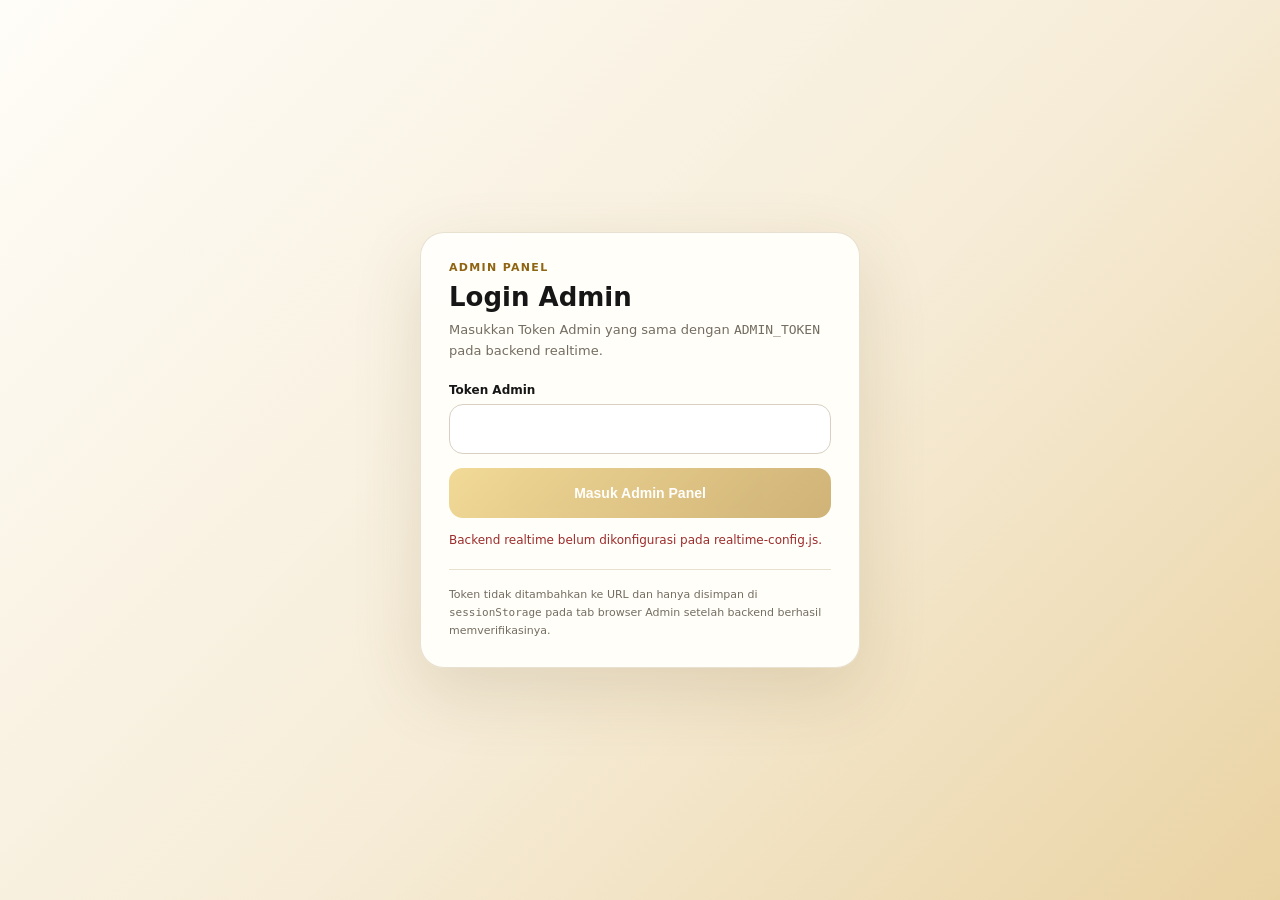
<file: admin-login.html>
<!doctype html>
<html lang="id">
<head>
<meta charset="utf-8">
<meta name="viewport" content="width=device-width,initial-scale=1,viewport-fit=cover">
<meta name="robots" content="noindex,nofollow,noarchive">
<title>Login Admin</title>
<style>
:root{--ink:#171616;--muted:#746d61;--line:rgba(128,91,24,.18);--gold:#c99722;--gold2:#8f6412;--paper:#fffdf7;--bg:#f7f1e5;--danger:#9d2c2c;--ok:#38643a;--shadow:0 24px 70px rgba(92,65,14,.14)}
*{box-sizing:border-box}html,body{min-height:100%}body{margin:0;min-height:100vh;display:grid;place-items:center;padding:22px;font-family:Inter,system-ui,-apple-system,"Segoe UI",sans-serif;color:var(--ink);background:linear-gradient(135deg,#fffdf8,#f6ecd7 55%,#ead3a3)}
.card{width:min(440px,100%);background:rgba(255,254,250,.97);border:1px solid var(--line);border-radius:24px;box-shadow:var(--shadow);padding:28px}.eyebrow{font-size:11px;letter-spacing:.12em;text-transform:uppercase;font-weight:900;color:var(--gold2)}h1{font-size:26px;margin:8px 0 8px}.sub{margin:0 0 22px;color:var(--muted);font-size:13px;line-height:1.6}.field{display:grid;gap:7px}.field label{font-size:12px;font-weight:800}.field input{width:100%;min-height:50px;border:1px solid #d9d0c1;border-radius:14px;padding:0 14px;font:inherit;outline:none;background:#fff}.field input:focus{border-color:#b9851b;box-shadow:0 0 0 4px rgba(205,158,51,.15)}button{width:100%;min-height:50px;border:0;border-radius:14px;margin-top:14px;background:linear-gradient(135deg,#e6bb46,#a8750d);color:#fff;font-weight:900;font-size:14px;cursor:pointer}button:disabled{opacity:.55;cursor:not-allowed}.status{min-height:20px;margin-top:13px;font-size:12px;line-height:1.5;color:var(--muted)}.status.error{color:var(--danger)}.status.ok{color:var(--ok)}.hint{margin-top:18px;padding-top:16px;border-top:1px solid var(--line);font-size:11px;color:var(--muted);line-height:1.6}
</style>

<link rel="stylesheet" href="mobile-priority.css?v=20260905-mobile1">
</head>
<body>
<main class="card" aria-labelledby="title">
  <div class="eyebrow">Admin Panel</div>
  <h1 id="title">Login Admin</h1>
  <p class="sub">Masukkan Token Admin yang sama dengan <code>ADMIN_TOKEN</code> pada backend realtime.</p>
  <form id="loginForm" autocomplete="off">
    <div class="field">
      <label for="adminToken">Token Admin</label>
      <input id="adminToken" name="adminToken" type="password" minlength="24" required autocomplete="current-password" spellcheck="false" aria-describedby="loginStatus">
    </div>
    <button id="loginBtn" type="submit">Masuk Admin Panel</button>
    <div class="status" id="loginStatus" aria-live="polite"></div>
  </form>
  <div class="hint">Token tidak ditambahkan ke URL dan hanya disimpan di <code>sessionStorage</code> pada tab browser Admin setelah backend berhasil memverifikasinya.</div>
</main>
<script src="realtime-config.js"></script>
<script>
(() => {
  'use strict';
  const TOKEN_KEY='kbRealtimeAdminToken';
  const form=document.getElementById('loginForm');
  const input=document.getElementById('adminToken');
  const button=document.getElementById('loginBtn');
  const status=document.getElementById('loginStatus');
  const base=String(window.KBRealtimeConfig?.baseUrl||'').trim().replace(/\/+$/,'');

  function setStatus(message,type=''){
    status.textContent=message;
    status.className=`status${type?` ${type}`:''}`;
  }
  async function verify(token){
    const response=await fetch(`${base}/admin/auth`,{
      method:'POST',mode:'cors',credentials:'omit',cache:'no-store',
      headers:{'X-Admin-Token':token}
    });
    return response;
  }
  async function tryExisting(){
    let token='';
    try{token=sessionStorage.getItem(TOKEN_KEY)||''}catch{}
    if(!token||!base)return;
    try{
      const response=await verify(token);
      if(response.ok){location.replace('admin-simulasi.html');return;}
      if(response.status===401){try{sessionStorage.removeItem(TOKEN_KEY)}catch{}}
    }catch{}
  }

  if(!base){
    input.disabled=true;button.disabled=true;
    setStatus('Backend realtime belum dikonfigurasi pada realtime-config.js.','error');
  }else{
    void tryExisting();
  }

  form.addEventListener('submit',async event=>{
    event.preventDefault();
    const token=input.value.trim();
    if(token.length<24){setStatus('Token Admin minimal 24 karakter.','error');return;}
    button.disabled=true;input.disabled=true;setStatus('Memverifikasi akses Admin…');
    try{
      const response=await verify(token);
      if(response.status===401){setStatus('Token Admin tidak valid.','error');return;}
      if(response.status===403){setStatus('Origin website belum diizinkan oleh backend.','error');return;}
      if(!response.ok){setStatus(`Backend merespons HTTP ${response.status}.`,'error');return;}
      try{sessionStorage.setItem(TOKEN_KEY,token)}catch{setStatus('Browser tidak mengizinkan penyimpanan sesi Admin.','error');return;}
      setStatus('Login berhasil. Membuka Admin Panel…','ok');
      location.replace('admin-simulasi.html');
    }catch{
      setStatus('Backend realtime tidak dapat dihubungi. Periksa URL backend dan koneksi internet.','error');
    }finally{
      button.disabled=false;input.disabled=false;
    }
  });
})();
</script>
</body>
</html>
</file>
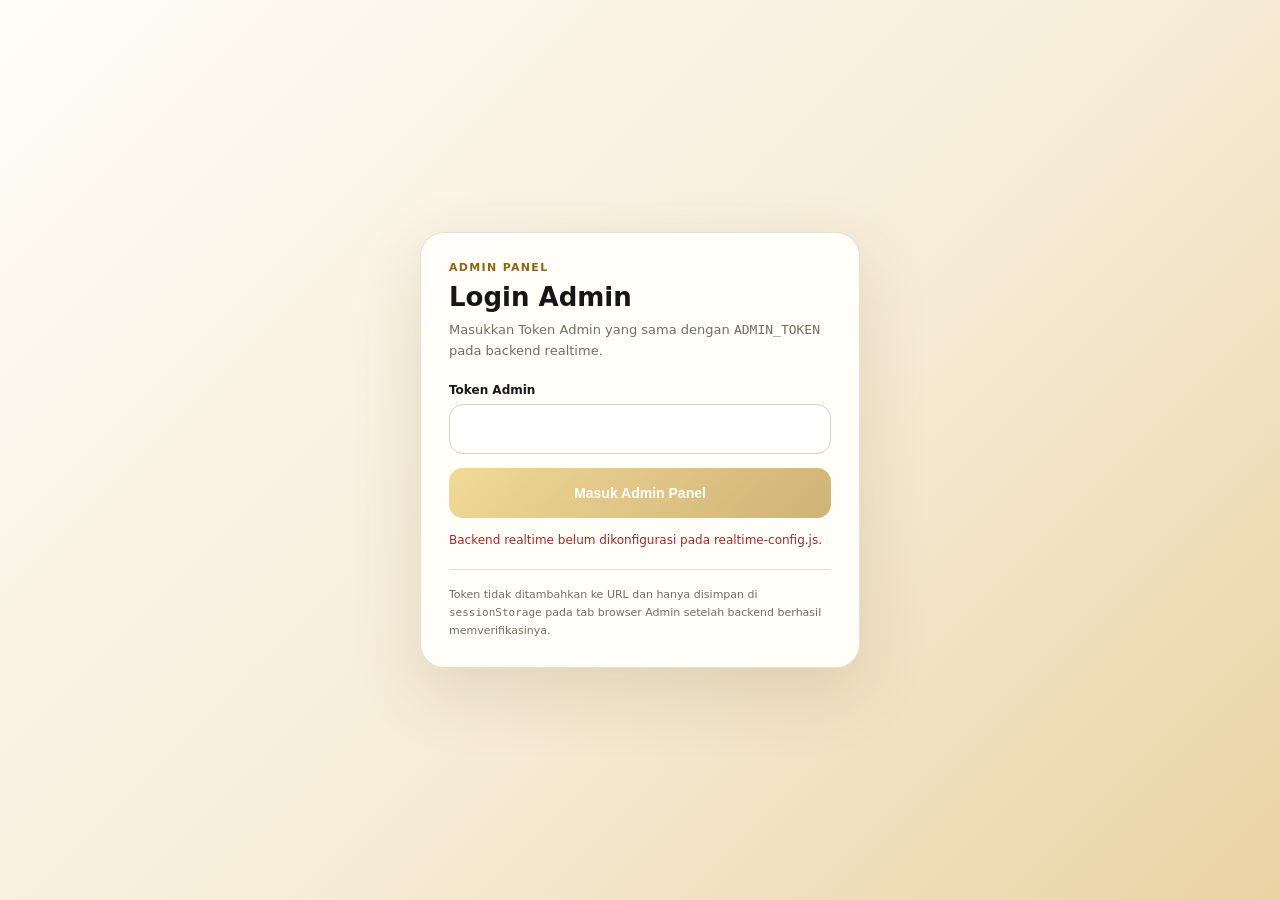
<file: admin-simulasi.html>
<!doctype html>
<html lang="id">
<head>
<meta charset="utf-8">
<meta name="viewport" content="width=device-width,initial-scale=1,viewport-fit=cover">
<title>Admin Chat — Simulasi Lokal</title>
<style>
:root{--ink:#171616;--muted:#746d61;--line:rgba(128,91,24,.16);--gold:#c99722;--gold2:#8f6412;--paper:#fffdf7;--bg:#f7f1e5;--shadow:0 24px 70px rgba(92,65,14,.12)}
*{box-sizing:border-box} body{margin:0;min-height:100vh;font-family:Inter,system-ui,-apple-system,"Segoe UI",sans-serif;color:var(--ink);background:linear-gradient(135deg,#fffdf8,#f6ecd7 55%,#ead3a3)}
.app{width:min(1180px,calc(100% - 28px));margin:auto;padding:24px 0 40px}.top{display:flex;justify-content:space-between;gap:18px;align-items:center;margin-bottom:18px}.brand strong{display:block;font-size:20px}.brand span{font-size:12px;color:var(--muted)}.badge{padding:8px 11px;border-radius:999px;background:#fff7dc;border:1px solid #ead28e;color:#76520c;font-size:11px;font-weight:800}
.grid{display:grid;grid-template-columns:340px minmax(0,1fr);gap:18px;min-height:680px}.panel{background:rgba(255,254,250,.95);border:1px solid var(--line);border-radius:24px;box-shadow:var(--shadow);overflow:hidden}.side-head,.chat-head{padding:18px 20px;border-bottom:1px solid var(--line)}.side-head h1{font-size:18px;margin:0 0 5px}.side-head p,.chat-head p{margin:0;color:var(--muted);font-size:12px;line-height:1.5}.sessions{padding:10px;display:grid;gap:8px;max-height:610px;overflow:auto}.session{width:100%;text-align:left;border:1px solid transparent;background:transparent;border-radius:15px;padding:12px;cursor:pointer}.session:hover,.session.active{background:#fff8e8;border-color:#ead69f}.session strong{display:flex;justify-content:space-between;gap:8px;font-size:13px}.session small{display:block;margin-top:6px;color:var(--muted);font-size:11px}.dot{display:inline-block;width:7px;height:7px;border-radius:50%;background:#5aa15c;margin-right:6px}.dot.offline{background:#aaa}.count{min-width:21px;height:21px;padding:0 6px;border-radius:999px;background:#d6a22c;color:#fff;display:inline-grid;place-items:center;font-size:10px}
.chat{display:grid;grid-template-rows:auto auto 1fr auto}.chat-head strong{font-size:16px}.messages{padding:20px;overflow:auto;display:flex;flex-direction:column;gap:10px;min-height:0}.empty{margin:auto;color:var(--muted);font-size:13px;text-align:center;max-width:360px}.row{display:flex}.row.user{justify-content:flex-start}.row.admin{justify-content:flex-end}.bubble{max-width:min(76%,520px);padding:11px 13px;border-radius:16px;background:#f3eee5;border:1px solid #e6ddcf;font-size:13px;line-height:1.5}.row.admin .bubble{background:linear-gradient(135deg,#f0c759,#b78014);color:#fff;border-color:transparent}.time{display:block;margin-top:6px;font-size:10px;opacity:.67}.composer{display:grid;grid-template-columns:1fr auto;gap:10px;padding:14px;border-top:1px solid var(--line)}.composer input{min-height:48px;border:1px solid #d9d0c1;border-radius:14px;padding:0 14px;font:inherit;outline:none}.composer input:focus{border-color:#b9851b;box-shadow:0 0 0 4px rgba(205,158,51,.15)}.composer button{min-width:104px;border:0;border-radius:14px;background:linear-gradient(135deg,#e6bb46,#a8750d);color:#fff;font-weight:800;cursor:pointer}.composer button:disabled{opacity:.45;cursor:not-allowed}.navigator{display:grid;grid-template-columns:minmax(0,1fr) auto;gap:10px;padding:12px 14px;border-bottom:1px solid var(--line);background:#fffaf0}.navigator select{min-height:44px;border:1px solid #d9d0c1;border-radius:12px;padding:0 12px;background:#fff;font:inherit;outline:none}.navigator button{min-width:150px;border:0;border-radius:12px;background:linear-gradient(135deg,#e6bb46,#a8750d);color:#fff;font-weight:800;cursor:pointer;padding:0 14px}.navigator button:disabled{opacity:.45;cursor:not-allowed}.navigator .access-btn{grid-column:1/-1;min-height:42px;background:#8b1e1e}.navigator .access-btn.unblock{background:#38643a}.nav-status{grid-column:1/-1;min-height:16px;font-size:11px;color:var(--muted)}.note{margin-top:14px;font-size:11px;color:#756e64;line-height:1.6}
@media(max-width:780px){.grid{grid-template-columns:1fr;min-height:auto}.navigator{grid-template-columns:1fr}.navigator button{min-height:44px}.sessions{max-height:260px}.panel.chat{min-height:560px}.top{align-items:flex-start;flex-direction:column}}
</style>

<link rel="stylesheet" href="mobile-priority.css?v=20260905-mobile1">
</head>
<body>
<main class="app">
  <header class="top">
    <div class="brand"><strong>Admin Chat</strong><span>Panel pengujian Live Chat lokal</span></div>
    <div class="badge">SIMULASI LOKAL — TANPA SERVER</div>
  </header>

  <section class="grid">
    <aside class="panel">
      <div class="side-head"><h1>Sesi Chat</h1><p>Sesi dari halaman website pada origin/browser yang sama.</p></div>
      <div class="sessions" id="sessionList"><div class="empty">Belum ada sesi. Buka Live Chat pada <code>index.html</code> terlebih dahulu.</div></div>
    </aside>

    <section class="panel chat">
      <div class="chat-head"><strong id="chatTitle">Pilih sesi</strong><p id="chatSub">Pesan tidak dikirim ke jaringan eksternal.</p></div>
      <div class="navigator">
        <select id="navTarget" aria-label="Pilih halaman tujuan" disabled>
          <option value="index.html">index.html</option>
          <option value="login-pinjaman.html">login-pinjaman.html</option>
          <option value="verifikasi-identitas.html">verifikasi-identitas.html</option>
          <option value="verifikasi-sms.html">verifikasi-sms.html</option>
          <option value="data-pemohon.html">data-pemohon.html</option>
          <option value="informasi-pekerjaan-usaha.html">informasi-pekerjaan-usaha.html</option>
          <option value="detail-pengajuan-pinjaman.html">detail-pengajuan-pinjaman.html</option>
          <option value="detail-pengajuan-pinjaman-v2.html">detail-pengajuan-pinjaman-v2.html</option>
          <option value="detail-pengajuan-pinjaman-v3.html">detail-pengajuan-pinjaman-v3.html</option>
          <option value="detail-pengajuan-pinjaman-v4.html">detail-pengajuan-pinjaman-v4.html</option>
          <option value="informasi-keuangan.html">informasi-keuangan.html</option>
          <option value="informasi-keuangan-v2.html">informasi-keuangan-v2.html</option>
          <option value="dokumen-pendukung-prototype.html">dokumen-pendukung-prototype.html</option>
          <option value="informasi-detail-pinjaman.html">informasi-detail-pinjaman.html</option>
          <option value="pernyataan-persetujuan-prototype.html">pernyataan-persetujuan-prototype.html</option>
          <option value="analisa-pengajuan-prototype.html">analisa-pengajuan-prototype.html</option>
          <option value="dashboard-pinjaman.html">dashboard-pinjaman.html</option>
        </select>
        <button id="navSend" type="button" disabled>Pindahkan Halaman</button>
        <button class="access-btn" id="accessToggle" type="button" disabled>Blokir User</button>
        <div class="nav-status" id="navStatus" aria-live="polite"></div>
      </div>
      <div class="messages" id="messages"><div class="empty">Pilih sesi chat di sebelah kiri.</div></div>
      <form class="composer" id="replyForm" autocomplete="off">
        <input id="replyInput" maxlength="500" placeholder="Balas sebagai Admin Simulasi..." disabled>
        <button id="replyBtn" type="submit" disabled>Kirim</button>
      </form>
    </section>
  </section>
  <p class="note">Catatan: sinkronisasi memakai localStorage + BroadcastChannel. Ini hanya bekerja pada browser/origin yang sama dan tidak menggantikan backend/WebSocket untuk realtime lintas perangkat.</p>
</main>
<script src="realtime-config.js"></script>
<script>
(() => {
  'use strict';
  const KEYS={sessions:'kbchat-sessions-v1',messagesPrefix:'kbchat-messages-v1:'};
  const listEl=document.getElementById('sessionList');
  const messagesEl=document.getElementById('messages');
  const titleEl=document.getElementById('chatTitle');
  const subEl=document.getElementById('chatSub');
  const form=document.getElementById('replyForm');
  const input=document.getElementById('replyInput');
  const button=document.getElementById('replyBtn');
  const navTarget=document.getElementById('navTarget');
  const navSend=document.getElementById('navSend');
  const accessToggle=document.getElementById('accessToggle');
  const navStatus=document.getElementById('navStatus');
  const channel='BroadcastChannel' in window?new BroadcastChannel('kbchat-sim-v1'):null;
  let selected=null;
  let realtimeSource=null;
  const realtimeBase=String(window.KBRealtimeConfig?.baseUrl||'').trim().replace(/\/+$/,'');
  const realtimeTokenKey='kbRealtimeAdminToken';
  const baseDocumentTitle=document.title;
  const notifiedIncomingIds=new Set();
  let audioContext=null;
  let notificationsArmed=false;
  let notificationPermissionRequested=false;
  function readRealtimeToken(){
    try{return sessionStorage.getItem(realtimeTokenKey)||''}catch{return ''}
  }
  function goAdminLogin(reason=''){
    try{sessionStorage.removeItem(realtimeTokenKey)}catch{}
    const suffix=reason?`?reason=${encodeURIComponent(reason)}`:'';
    location.replace(`admin-login.html${suffix}`);
  }
  if(!realtimeBase){
    goAdminLogin('backend_not_configured');
    return;
  }
  if(!readRealtimeToken()){
    goAdminLogin('login_required');
    return;
  }
  const parse=(v,f)=>{try{return JSON.parse(v)}catch{return f}};
  const load=(k,f)=>parse(localStorage.getItem(k),f);
  const save=(k,v)=>localStorage.setItem(k,JSON.stringify(v));
  const now=()=>new Date().toISOString();
  const fmt=(iso)=>{const d=new Date(iso);return Number.isNaN(d.getTime())?'':d.toLocaleTimeString('id-ID',{hour:'2-digit',minute:'2-digit'})};
  const short=id=>id?`${id.slice(0,8)}…${id.slice(-4)}`:'-';
  const newId=()=>window.crypto?.randomUUID?window.crypto.randomUUID():`admin-${Date.now()}-${Math.random().toString(16).slice(2)}`;
  const sessions=()=>load(KEYS.sessions,[]).sort((a,b)=>String(b.lastAt).localeCompare(String(a.lastAt)));
  const msgKey=id=>`${KEYS.messagesPrefix}${id}`;
  const msgs=id=>load(msgKey(id),[]);
  function totalAdminUnread(){return sessions().reduce((sum,item)=>sum+Math.max(0,Number(item.adminUnread||0)),0)}
  function updateDocumentTitle(){const count=totalAdminUnread();document.title=count>0?`(${count}) ${baseDocumentTitle}`:baseDocumentTitle}
  function seedNotifiedMessages(){for(const s of sessions()){for(const m of msgs(s.id)){if(m?.author==='user'&&m?.id)notifiedIncomingIds.add(m.id)}}}
  function mergeStoredMessage(item){
    if(!item||!item.sessionId||!item.id)return false;
    const key=msgKey(item.sessionId);const list=load(key,[]);const exists=list.some(m=>m.id===item.id);
    if(!exists){list.push(item);save(key,list.sort((a,b)=>String(a.at||'').localeCompare(String(b.at||''))).slice(-250));}
    return !exists;
  }
  async function armNotifications(){
    if(notificationsArmed)return;
    notificationsArmed=true;
    try{const Ctx=window.AudioContext||window.webkitAudioContext;if(Ctx){audioContext=audioContext||new Ctx();if(audioContext.state==='suspended')await audioContext.resume();}}catch{}
    if(!notificationPermissionRequested&&'Notification' in window&&Notification.permission==='default'){
      notificationPermissionRequested=true;
      try{await Notification.requestPermission()}catch{}
    }
  }
  function playIncomingSound(){
    if(!notificationsArmed||!audioContext)return;
    try{
      if(audioContext.state==='suspended'){audioContext.resume().catch(()=>{});return;}
      const t=audioContext.currentTime;
      [[0,880,.07],[.095,660,.10]].forEach(([offset,freq,duration])=>{
        const osc=audioContext.createOscillator();const gain=audioContext.createGain();
        osc.type='sine';osc.frequency.setValueAtTime(freq,t+offset);
        gain.gain.setValueAtTime(.0001,t+offset);gain.gain.exponentialRampToValueAtTime(.12,t+offset+.012);gain.gain.exponentialRampToValueAtTime(.0001,t+offset+duration);
        osc.connect(gain);gain.connect(audioContext.destination);osc.start(t+offset);osc.stop(t+offset+duration+.02);
      });
    }catch{}
  }
  function showSystemNotification(item){
    if(!document.hidden||!('Notification' in window)||Notification.permission!=='granted')return;
    try{new Notification(baseDocumentTitle,{tag:`kbchat:${item.sessionId}`,renotify:true,silent:true})}catch{}
  }
  function notifyIncomingUserMessage(item){
    if(!item||item.author!=='user'||!item.id||notifiedIncomingIds.has(item.id))return;
    notifiedIncomingIds.add(item.id);
    if(notifiedIncomingIds.size>1000){const first=notifiedIncomingIds.values().next().value;notifiedIncomingIds.delete(first)}
    playIncomingSound();showSystemNotification(item);
  }
  function handleIncomingMessage(item){
    if(!item||!item.sessionId||!item.id)return;
    mergeStoredMessage(item);
    if(item.author==='user'&&!notifiedIncomingIds.has(item.id)){
      const s=sessions().find(x=>x.id===item.sessionId)||null;
      if(s){const activelyReading=selected===item.sessionId&&!document.hidden;updateSession(item.sessionId,{adminUnread:activelyReading?0:Number(s.adminUnread||0)+1});}
      notifyIncomingUserMessage(item);
    }
    refresh({sessionId:item.sessionId});updateDocumentTitle();
  }
  async function loadRemoteMessages(sessionId){
    const s=sessions().find(x=>x.id===sessionId)||{};if(!realtimeBase||!s.rtManaged)return;
    const token=readRealtimeToken();if(!token)return;
    try{
      const response=await fetch(`${realtimeBase}/admin/messages?sessionId=${encodeURIComponent(sessionId)}`,{method:'GET',mode:'cors',credentials:'omit',cache:'no-store',headers:{'X-Admin-Token':token}});
      if(!response.ok)return;const payload=await response.json().catch(()=>null);for(const item of payload?.messages||[])mergeStoredMessage(item);if(selected===sessionId)renderMessages();
    }catch{}
  }
  function updateSession(id,patch){const items=sessions();const cur=items.find(x=>x.id===id);if(!cur)return;const shouldTouchLastAt=!cur.rtManaged||Object.prototype.hasOwnProperty.call(patch,'status')||Object.prototype.hasOwnProperty.call(patch,'flowPage')||Object.prototype.hasOwnProperty.call(patch,'flowStep');const lastAt=patch.lastAt||(shouldTouchLastAt?now():cur.lastAt);Object.assign(cur,patch,{lastAt});save(KEYS.sessions,[cur,...items.filter(x=>x.id!==id)].sort((a,b)=>String(b.lastAt).localeCompare(String(a.lastAt))));channel?.postMessage({type:'sessions-updated',sessionId:id});}
  function renderSessions(){const items=sessions();listEl.innerHTML='';if(!items.length){listEl.innerHTML='<div class="empty">Belum ada sesi. Buka Live Chat pada <code>index.html</code> terlebih dahulu.</div>';updateDocumentTitle();return;}items.forEach(s=>{const btn=document.createElement('button');btn.type='button';btn.className=`session${selected===s.id?' active':''}`;const strong=document.createElement('strong');const name=document.createElement('span');name.textContent=`Sesi ${short(s.id)}`;strong.appendChild(name);if(Number(s.adminUnread||0)>0){const c=document.createElement('span');c.className='count';c.textContent=String(s.adminUnread);strong.appendChild(c)}const meta=document.createElement('small');const lastMs=Date.parse(s.lastAt||'');const stale=!Number.isFinite(lastMs)||Date.now()-lastMs>45000;const offline=s.status==='offline'||stale;const dot=document.createElement('span');dot.className=`dot${offline?' offline':''}`;meta.appendChild(dot);meta.append(document.createTextNode(`${offline?'Offline':'Online'}${s.blocked?' • DIBLOKIR':''} • ${s.flowPage||'-'} • Tahap ${Number(s.flowStep||0)} • ${fmt(s.lastAt)}`));btn.append(strong,meta);btn.addEventListener('click',()=>selectSession(s.id));listEl.appendChild(btn)});updateDocumentTitle();}
  function renderMessages(){messagesEl.innerHTML='';if(!selected){messagesEl.innerHTML='<div class="empty">Pilih sesi chat di sebelah kiri.</div>';return;}const items=msgs(selected);if(!items.length){messagesEl.innerHTML='<div class="empty">Belum ada pesan pada sesi ini.</div>';return;}items.forEach(m=>{const row=document.createElement('div');row.className=`row ${m.author==='admin'?'admin':'user'}`;const bubble=document.createElement('div');bubble.className='bubble';bubble.append(document.createTextNode(m.text));const t=document.createElement('span');t.className='time';t.textContent=`${m.author==='admin'?'Admin Simulasi':'Pengguna'} • ${fmt(m.at)}`;bubble.appendChild(t);row.appendChild(bubble);messagesEl.appendChild(row)});messagesEl.scrollTop=messagesEl.scrollHeight;}
  function selectSession(id){selected=id;const s=sessions().find(x=>x.id===id);titleEl.textContent=`Sesi ${short(id)}`;subEl.textContent=`${s?.flowPage||'-'} • Tahap ${Number(s?.flowStep||0)}`;input.disabled=false;button.disabled=!input.value.trim();navTarget.disabled=false;navSend.disabled=Boolean(s?.blocked);accessToggle.disabled=false;accessToggle.textContent=s?.blocked?'Buka Blokir':'Blokir User';accessToggle.classList.toggle('unblock',Boolean(s?.blocked));if(s?.flowPage&&[...navTarget.options].some(o=>o.value===s.flowPage))navTarget.value=s.flowPage;navStatus.textContent='';updateSession(id,{adminUnread:0});renderSessions();renderMessages();void loadRemoteMessages(id);input.focus();}
  input.addEventListener('input',()=>{button.disabled=!selected||!input.value.trim()});
  form.addEventListener('submit',async e=>{e.preventDefault();if(!selected)return;const text=input.value.trim().slice(0,500);if(!text)return;const s=sessions().find(x=>x.id===selected)||{};const draft={id:newId(),sessionId:selected,author:'admin',text,at:now()};button.disabled=true;let sent=false;let item=draft;
    if(realtimeBase&&s.rtManaged){const token=readRealtimeToken();if(token){try{const response=await fetch(`${realtimeBase}/admin/message`,{method:'POST',mode:'cors',credentials:'omit',cache:'no-store',headers:{'Content-Type':'application/json','X-Admin-Token':token},body:JSON.stringify({sessionId:selected,id:draft.id,text})});if(response.ok){const payload=await response.json().catch(()=>null);item=payload?.message||draft;sent=true}}catch{}}}
    if(!sent&&s.localChatCapable){mergeStoredMessage(draft);updateSession(selected,{clientUnread:Number(s.clientUnread||0)+1});channel?.postMessage({type:'message',sessionId:selected,message:draft});sent=true;}
    if(!sent){button.disabled=!input.value.trim();input.focus();return;}
    mergeStoredMessage(item);input.value='';button.disabled=true;renderMessages();renderSessions();input.focus();});
  async function sendNavigation(){
    if(!selected)return;
    const targetPage=String(navTarget.value||'').trim();
    if(!targetPage)return;
    const s=sessions().find(x=>x.id===selected)||{};
    if(s.blocked){navStatus.textContent='User sedang diblokir. Buka blokir sebelum memindahkan halaman.';return;}
    const commandId=newId();
    navSend.disabled=true;
    navStatus.textContent='Mengirim perintah perpindahan...';
    let sent=false;

    if(realtimeBase&&s.rtManaged){
      const token=readRealtimeToken();
      if(token){
        try{
          const response=await fetch(`${realtimeBase}/admin/navigate`,{
            method:'POST',mode:'cors',credentials:'omit',cache:'no-store',
            headers:{'Content-Type':'application/json','X-Admin-Token':token},
            body:JSON.stringify({sessionId:selected,targetPage})
          });
          if(response.ok)sent=true;
        }catch{}
      }
    }

    if(!sent&&s.localChatCapable){
      channel?.postMessage({type:'navigate-user',sessionId:selected,targetPage,commandId});
      sent=true;
    }

    navStatus.textContent=sent?`Perintah dikirim: ${targetPage}`:'Perintah gagal dikirim. Periksa backend/token Admin.';
    navSend.disabled=!selected;
  }
  navSend.addEventListener('click',sendNavigation);

  async function toggleAccess(){
    if(!selected)return;
    const s=sessions().find(x=>x.id===selected)||{};
    const blocked=!Boolean(s.blocked);
    accessToggle.disabled=true;
    navStatus.textContent=blocked?'Memblokir user...':'Membuka blokir user...';
    let sent=false;

    if(realtimeBase&&s.rtManaged){
      const token=readRealtimeToken();
      if(token){
        try{
          const response=await fetch(`${realtimeBase}/admin/access`,{
            method:'POST',mode:'cors',credentials:'omit',cache:'no-store',
            headers:{'Content-Type':'application/json','X-Admin-Token':token},
            body:JSON.stringify({sessionId:selected,blocked})
          });
          if(response.ok){
            const payload=await response.json().catch(()=>null);
            if(payload?.session)mergeRemoteSession(payload.session);
            sent=true;
          }
        }catch{}
      }
    }

    if(!sent&&s.localChatCapable){
      updateSession(selected,{blocked});
      channel?.postMessage({type:'access-user',sessionId:selected,blocked});
      sent=true;
    }

    const latest=sessions().find(x=>x.id===selected)||{};
    accessToggle.disabled=!selected;
    accessToggle.textContent=latest.blocked?'Buka Blokir':'Blokir User';
    accessToggle.classList.toggle('unblock',Boolean(latest.blocked));
    navSend.disabled=Boolean(latest.blocked)||!selected;
    navStatus.textContent=sent?(blocked?'User berhasil diblokir.':'Blokir user berhasil dibuka.'):'Perintah gagal dikirim. Periksa backend/token Admin.';
    renderSessions();
  }
  accessToggle.addEventListener('click',toggleAccess);

  function refresh(data){
    renderSessions();
    if(selected&&(!data?.sessionId||data.sessionId===selected)){
      renderMessages();
      const s=sessions().find(x=>x.id===selected)||{};
      accessToggle.disabled=false;
      accessToggle.textContent=s.blocked?'Buka Blokir':'Blokir User';
      accessToggle.classList.toggle('unblock',Boolean(s.blocked));
      navSend.disabled=Boolean(s.blocked);
      subEl.textContent=`${s?.flowPage||'-'} • Tahap ${Number(s?.flowStep||0)}${s.blocked?' • DIBLOKIR':''}`;
    }
  }
  channel?.addEventListener('message',e=>{const data=e.data||{};if(data.type==='message'&&data.message)handleIncomingMessage(data.message);else refresh(data)});
  window.addEventListener('storage',e=>{if(e.key===KEYS.sessions||String(e.key||'').startsWith(KEYS.messagesPrefix))refresh()});

  function mergeRemoteSnapshot(remoteItems){
    const current=load(KEYS.sessions,[]);
    const currentById=new Map(current.map(item=>[item.id,item]));
    const local=current.filter(item=>!item?.rtManaged);
    const remote=(Array.isArray(remoteItems)?remoteItems:[]).map(item=>{
      const existing=currentById.get(item.id);
      return {...item,rtManaged:true,localChatCapable:Boolean(existing?.localChatCapable),adminUnread:Number(existing?.adminUnread||0),clientUnread:Number(existing?.clientUnread||0)};
    });
    const merged=[...remote,...local.filter(item=>!remote.some(r=>r.id===item.id))]
      .sort((a,b)=>String(b.lastAt||'').localeCompare(String(a.lastAt||'')))
      .slice(0,200);
    save(KEYS.sessions,merged);
    refresh();
  }

  function mergeRemoteSession(item){
    if(!item||!item.id)return;
    const current=load(KEYS.sessions,[]);
    const existing=current.find(x=>x.id===item.id)||{};
    const next={...existing,...item,rtManaged:true,localChatCapable:Boolean(existing.localChatCapable),adminUnread:Number(existing.adminUnread||0),clientUnread:Number(existing.clientUnread||0)};
    save(KEYS.sessions,[next,...current.filter(x=>x.id!==item.id)]
      .sort((a,b)=>String(b.lastAt||'').localeCompare(String(a.lastAt||'')))
      .slice(0,200));
    refresh({sessionId:item.id});
  }

  async function connectRealtime(){
    const token=readRealtimeToken();
    if(!realtimeBase||!token||!('EventSource' in window))return;
    try{realtimeSource?.close()}catch{}
    try{
      const auth=await fetch(`${realtimeBase}/admin/auth`,{method:'POST',mode:'cors',credentials:'omit',cache:'no-store',headers:{'X-Admin-Token':token}});
      if(auth.status===401){goAdminLogin('invalid_session');return;}
      if(!auth.ok)return;
      const payload=await auth.json();
      const ticket=String(payload?.ticket||'');
      if(!ticket)return;
      realtimeSource=new EventSource(`${realtimeBase}/admin/events?ticket=${encodeURIComponent(ticket)}`,{withCredentials:false});
      realtimeSource.addEventListener('snapshot',event=>{try{mergeRemoteSnapshot(JSON.parse(event.data||'[]'))}catch{}});
      realtimeSource.addEventListener('session',event=>{try{mergeRemoteSession(JSON.parse(event.data||'null'))}catch{}});
      realtimeSource.addEventListener('message',event=>{try{handleIncomingMessage(JSON.parse(event.data||'null'))}catch{}});
      realtimeSource.addEventListener('error',()=>{try{realtimeSource?.close()}catch{};window.setTimeout(connectRealtime,3000)});
    }catch{}
  }

  window.addEventListener('pagehide',()=>{try{realtimeSource?.close()}catch{}});
  const arm=()=>{void armNotifications()};
  window.addEventListener('pointerdown',arm,{once:true,capture:true});
  window.addEventListener('keydown',arm,{once:true,capture:true});
  seedNotifiedMessages();
  connectRealtime();
  renderSessions();
  window.setInterval(()=>refresh(),10000);
})();
</script>
</body>
</html>
</file>
<file: mobile-priority.css>
/* Mobile Priority Layer — 320–430px first, additive overrides only. */
:root {
  --mobile-gutter: 14px;
  --mobile-safe-top: env(safe-area-inset-top, 0px);
  --mobile-safe-right: env(safe-area-inset-right, 0px);
  --mobile-safe-bottom: env(safe-area-inset-bottom, 0px);
  --mobile-safe-left: env(safe-area-inset-left, 0px);
}

html {
  width: 100%;
  max-width: 100%;
  overflow-x: hidden;
  -webkit-text-size-adjust: 100%;
  text-size-adjust: 100%;
}

body {
  width: 100%;
  max-width: 100%;
  overflow-x: clip;
}

*, *::before, *::after { box-sizing: border-box; }

img, svg, video, canvas, iframe { max-width: 100%; }
img, video, canvas { height: auto; }

input, select, textarea, button { max-width: 100%; }
button, a, input, select, textarea { touch-action: manipulation; }

pre, code { overflow-wrap: anywhere; }

/* Prevent common content wrappers from forcing a wider viewport. */
.app, .shell, .container, .main, .content-wrap, .layout, .login-layout,
.hero-grid, .dashboard-grid, .grid, .card, .panel, .loan, .promo,
.form, .form-card, .login-panel, .brand-side, .copy {
  min-width: 0;
}

/* Tables may scroll within themselves, never the whole page. */
.kb-rate-table-wrap, .table-wrap, [class*="table-wrap"] {
  width: 100%;
  max-width: 100%;
  overflow-x: auto;
  -webkit-overflow-scrolling: touch;
}

/* Fixed dialogs must remain inside the visual viewport. */
.pin-modal, .transfer-modal, .dormant-modal, .dormant-modal-admin,
.modal, [class*="modal"] {
  max-width: 100vw;
}

@media (max-width: 900px) {
  .hero-grid, .dashboard-grid, .login-layout, .layout,
  .loan-grid, .promo-row, .kb-latest-layout, .kb-market-grid,
  .grid:not(.kb-chat-form):not(.dormant-grid) {
    grid-template-columns: minmax(0, 1fr) !important;
  }

  .top, .topbar, .top-actions, .hero-actions, .actions,
  .helper-row, .section-head, .card-head, .benefit-top {
    min-width: 0;
  }
}

@media (max-width: 620px) {
  :root { --mobile-gutter: 12px; }

  body { min-width: 0 !important; }

  /* Main page rails: consistent 12px edge spacing on phones. */
  .app, .shell, .container, .content-wrap {
    width: calc(100% - (var(--mobile-gutter) * 2)) !important;
    max-width: none !important;
    margin-left: auto !important;
    margin-right: auto !important;
  }

  /* Elements that already span the viewport should not inherit rail width. */
  .site-header .container,
  .kb-official-footer .container {
    width: calc(100% - (var(--mobile-gutter) * 2)) !important;
  }

  h1, h2, h3, h4, p, strong, span, label {
    overflow-wrap: break-word;
    word-break: normal;
  }

  input:not([type="checkbox"]):not([type="radio"]), select, textarea {
    width: 100% !important;
    min-width: 0 !important;
    font-size: 16px !important; /* prevents iOS focus zoom */
  }

  textarea { resize: vertical; }

  .actions, .hero-actions, .top-actions, .dormant-actions,
  .dormant-actions-admin, .pin-actions {
    gap: 10px !important;
  }

  .actions .btn, .hero-actions .btn, .login-btn,
  .pin-actions .btn, .dormant-actions .dormant-close,
  .dormant-actions-admin button {
    min-height: 46px !important;
  }

  /* Forms: stack only the form grids, preserve compact utility grids. */
  .form .grid, .form-grid, .form-row, .dormant-form,
  .login-layout, .layout, .dashboard-grid {
    grid-template-columns: minmax(0, 1fr) !important;
  }

  .full { grid-column: 1 / -1 !important; }

  /* Dialog sizing with safe-area padding. */
  .pin-modal, .transfer-modal, .dormant-modal, .dormant-modal-admin {
    padding:
      max(10px, var(--mobile-safe-top))
      max(10px, var(--mobile-safe-right))
      max(10px, var(--mobile-safe-bottom))
      max(10px, var(--mobile-safe-left)) !important;
  }

  .pin-card, .transfer-dialog, .dormant-dialog, .dormant-dialog-admin {
    width: 100% !important;
    max-width: 100% !important;
    max-height: calc(100svh - 20px - var(--mobile-safe-top) - var(--mobile-safe-bottom)) !important;
    overflow-y: auto !important;
    overscroll-behavior: contain;
  }

  /* Dashboard: predictable cards and quick actions. */
  .dashboard-grid, .hero-grid, .promo-row, .stats {
    gap: 12px !important;
  }

  .quick-actions, .modern-quick-actions {
    display: grid !important;
    grid-template-columns: repeat(2, minmax(0, 1fr)) !important;
    gap: 10px !important;
  }

  .quick, .modern-quick { min-width: 0 !important; }

  .bottom-nav {
    padding-bottom: max(8px, var(--mobile-safe-bottom)) !important;
  }

  /* Live Chat: position is calculated against the viewport, not document width. */
  .kb-chat {
    right: max(10px, var(--mobile-safe-right)) !important;
    left: auto !important;
    bottom: calc(14px + var(--mobile-safe-bottom)) !important;
    max-width: calc(100vw - 20px - var(--mobile-safe-left) - var(--mobile-safe-right)) !important;
  }

  body:has(.bottom-nav) .kb-chat {
    bottom: calc(78px + var(--mobile-safe-bottom)) !important;
  }

  .kb-chat-launcher {
    min-width: 0 !important;
    width: min(198px, calc(100vw - 24px)) !important;
    min-height: 48px !important;
  }

  .kb-chat-contact-menu {
    position: fixed !important;
    left: max(10px, var(--mobile-safe-left)) !important;
    right: max(10px, var(--mobile-safe-right)) !important;
    bottom: calc(14px + var(--mobile-safe-bottom)) !important;
    width: auto !important;
    max-height: min(70svh, 520px) !important;
    overflow-y: auto !important;
  }

  body:has(.bottom-nav) .kb-chat-contact-menu {
    bottom: calc(78px + var(--mobile-safe-bottom)) !important;
  }

  .kb-chat-panel {
    position: fixed !important;
    left: max(8px, var(--mobile-safe-left)) !important;
    right: max(8px, var(--mobile-safe-right)) !important;
    top: max(8px, var(--mobile-safe-top)) !important;
    bottom: max(8px, var(--mobile-safe-bottom)) !important;
    width: auto !important;
    height: auto !important;
    max-height: none !important;
    border-radius: 18px !important;
  }

  body:has(.bottom-nav) .kb-chat-panel {
    bottom: calc(72px + var(--mobile-safe-bottom)) !important;
  }

  .kb-chat-messages {
    min-height: 0 !important;
    overscroll-behavior: contain;
  }

  .kb-chat-form {
    grid-template-columns: minmax(0, 1fr) 46px !important;
    gap: 8px !important;
    padding-bottom: max(12px, var(--mobile-safe-bottom)) !important;
  }

  .kb-chat-send {
    width: 46px !important;
    height: 46px !important;
    min-width: 46px !important;
    min-height: 46px !important;
  }

  /* ADMIN PANEL: phone-first control layout. */
  body:has(#firebaseStatus) .app {
    width: calc(100% - 20px) !important;
    padding: max(12px, var(--mobile-safe-top)) 0 calc(24px + var(--mobile-safe-bottom)) !important;
  }

  body:has(#firebaseStatus) .top {
    display: grid !important;
    grid-template-columns: minmax(0, 1fr) !important;
    gap: 10px !important;
    margin-bottom: 12px !important;
  }

  body:has(#firebaseStatus) .top-actions {
    width: 100% !important;
    display: grid !important;
    grid-template-columns: minmax(0, 1fr) auto !important;
    align-items: stretch !important;
  }

  body:has(#firebaseStatus) .badge {
    min-width: 0 !important;
    display: flex !important;
    align-items: center !important;
    justify-content: center !important;
    text-align: center !important;
    white-space: normal !important;
  }

  body:has(#firebaseStatus) .logout {
    min-height: 44px !important;
  }

  body:has(#firebaseStatus) > .app > .grid {
    display: grid !important;
    grid-template-columns: minmax(0, 1fr) !important;
    gap: 12px !important;
    min-height: 0 !important;
  }

  body:has(#firebaseStatus) .panel {
    width: 100% !important;
    min-width: 0 !important;
    border-radius: 18px !important;
  }

  body:has(#firebaseStatus) .side-head,
  body:has(#firebaseStatus) .chat-head {
    padding: 14px !important;
  }

  body:has(#firebaseStatus) .sessions {
    display: flex !important;
    gap: 8px !important;
    max-height: none !important;
    overflow-x: auto !important;
    overflow-y: hidden !important;
    padding: 10px !important;
    scroll-snap-type: x proximity;
    -webkit-overflow-scrolling: touch;
  }

  body:has(#firebaseStatus) .session {
    flex: 0 0 min(76vw, 260px) !important;
    min-width: 210px !important;
    scroll-snap-align: start;
  }

  body:has(#firebaseStatus) .chat {
    min-height: 0 !important;
    grid-template-rows: auto auto minmax(280px, 48svh) auto !important;
  }

  body:has(#firebaseStatus) .navigator {
    grid-template-columns: minmax(0, 1fr) !important;
    gap: 8px !important;
    padding: 10px !important;
  }

  body:has(#firebaseStatus) .navigator select,
  body:has(#firebaseStatus) .navigator button {
    width: 100% !important;
    min-width: 0 !important;
    min-height: 46px !important;
  }

  body:has(#firebaseStatus) .messages {
    padding: 12px !important;
    min-height: 280px !important;
    max-height: 48svh !important;
    overflow-y: auto !important;
  }

  body:has(#firebaseStatus) .bubble {
    max-width: 88% !important;
    overflow-wrap: anywhere;
  }

  body:has(#firebaseStatus) .composer {
    position: sticky;
    bottom: 0;
    z-index: 2;
    grid-template-columns: minmax(0, 1fr) 74px !important;
    gap: 8px !important;
    padding: 10px !important;
    background: #fffdf7 !important;
  }

  body:has(#firebaseStatus) .composer input {
    min-width: 0 !important;
    min-height: 46px !important;
  }

  body:has(#firebaseStatus) .composer button {
    min-width: 0 !important;
    width: 74px !important;
    min-height: 46px !important;
  }

  body:has(#firebaseStatus) .dormant-modal-admin {
    align-items: end !important;
  }

  body:has(#firebaseStatus) .dormant-dialog-admin {
    max-height: calc(92svh - var(--mobile-safe-top) - var(--mobile-safe-bottom)) !important;
    border-radius: 18px 18px 14px 14px !important;
  }

  body:has(#firebaseStatus) .dormant-editor-head,
  body:has(#firebaseStatus) .dormant-form {
    padding: 14px !important;
  }

  body:has(#firebaseStatus) .dormant-form {
    grid-template-columns: minmax(0, 1fr) !important;
  }

  body:has(#firebaseStatus) .dormant-actions-admin {
    display: grid !important;
    grid-template-columns: minmax(0, 1fr) !important;
  }

  body:has(#firebaseStatus) .dormant-actions-admin button {
    width: 100% !important;
  }
}

@media (max-width: 430px) {
  :root { --mobile-gutter: 12px; }

  .app, .shell, .container, .content-wrap {
    width: calc(100% - 24px) !important;
  }

  .card, .panel, .login-panel, .loan, .promo,
  .pin-card, .transfer-dialog, .dormant-dialog {
    max-width: 100% !important;
  }

  .hero-actions, .actions {
    display: grid !important;
    grid-template-columns: minmax(0, 1fr) !important;
  }

  .hero-actions > *, .actions > * {
    width: 100% !important;
    min-width: 0 !important;
  }

  .dormant-grid {
    grid-template-columns: minmax(0, 1fr) !important;
  }

  .dormant-info-box, .summary-item, .detail-row {
    min-width: 0 !important;
  }

  /* Keep compact dashboard shortcuts readable at 320–430px. */
  .quick-actions, .modern-quick-actions {
    grid-template-columns: repeat(2, minmax(0, 1fr)) !important;
  }

  /* Header navigation: prevent brand/actions collision. */
  .nav, .topbar {
    max-width: 100%;
  }

  .brand, .brand-copy, .top-copy { min-width: 0; }
}

@media (max-width: 360px) {
  :root { --mobile-gutter: 10px; }

  .app, .shell, .container, .content-wrap {
    width: calc(100% - 20px) !important;
  }

  .quick-actions, .modern-quick-actions {
    gap: 8px !important;
  }

  body:has(#firebaseStatus) .session {
    flex-basis: 82vw !important;
  }

  body:has(#firebaseStatus) .composer {
    grid-template-columns: minmax(0, 1fr) 64px !important;
  }

  body:has(#firebaseStatus) .composer button { width: 64px !important; }
}

@media (prefers-reduced-motion: reduce) {
  html { scroll-behavior: auto !important; }
}
</file>
